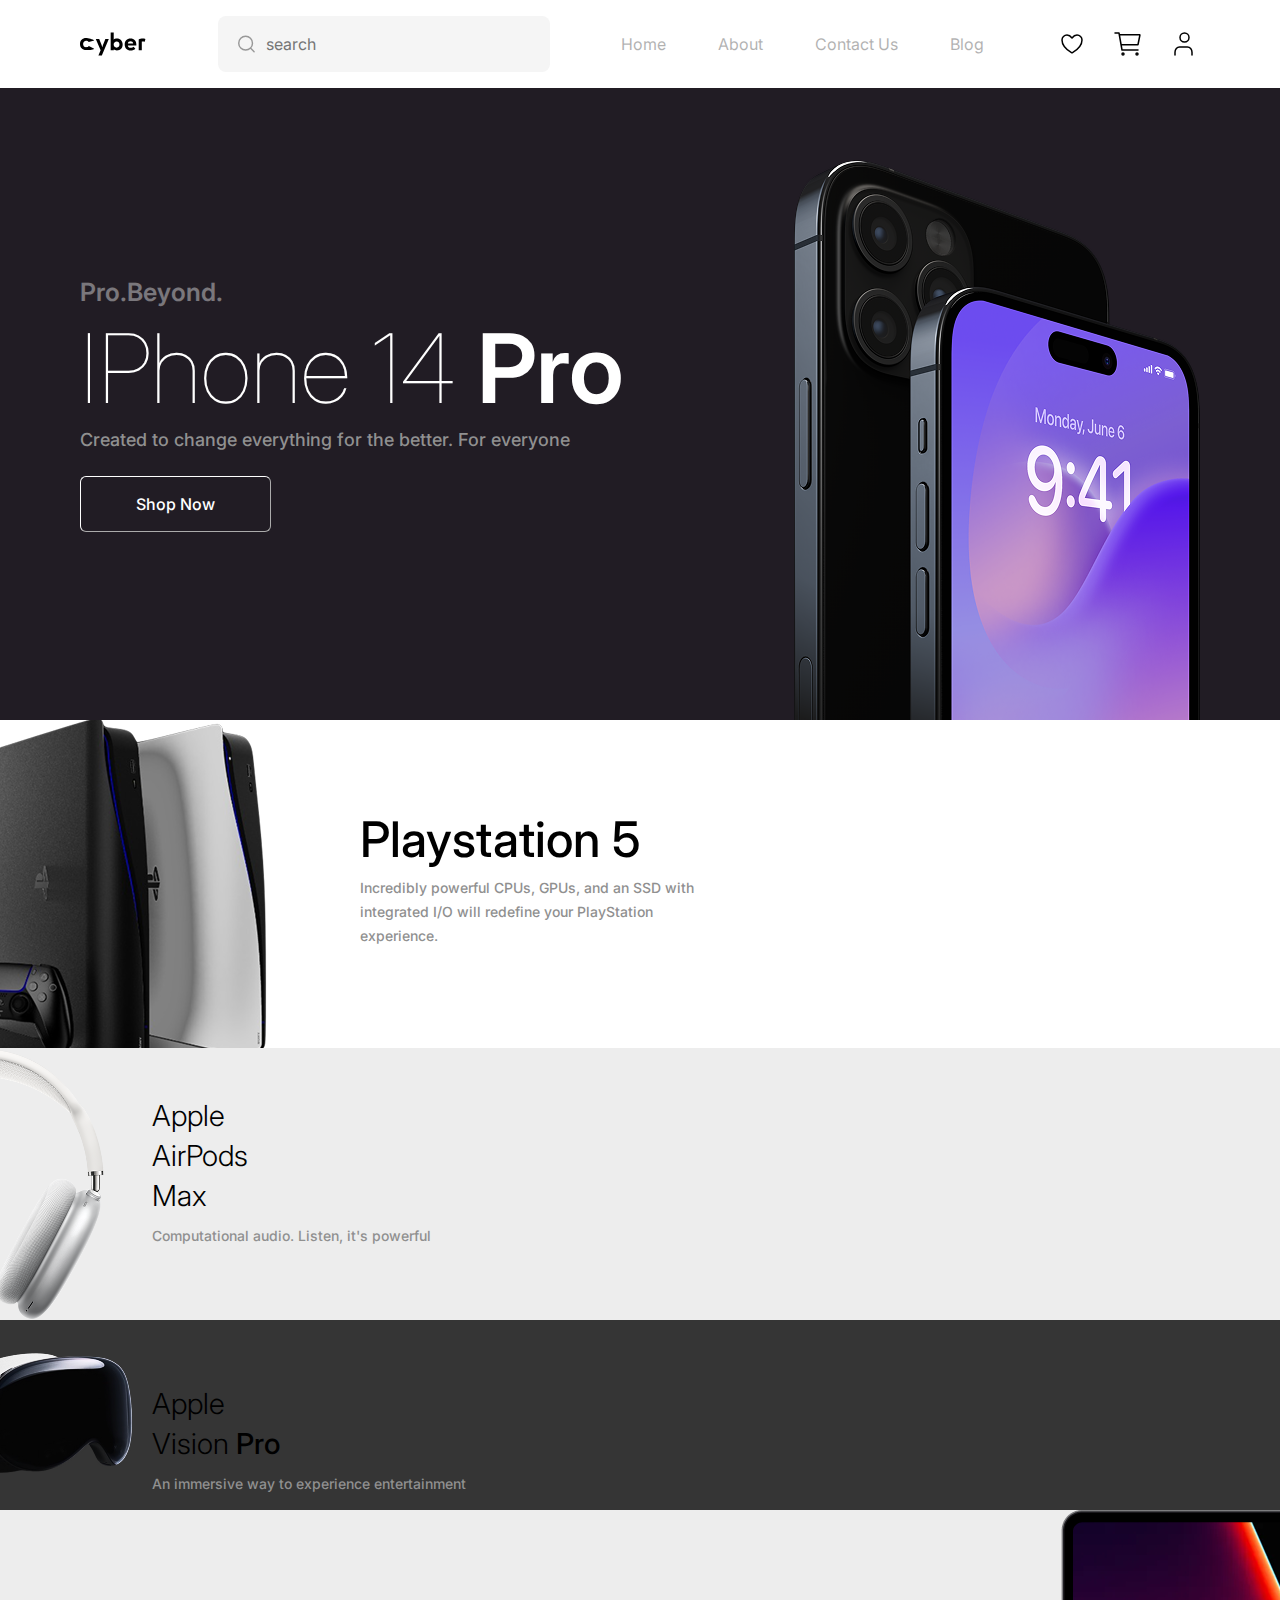
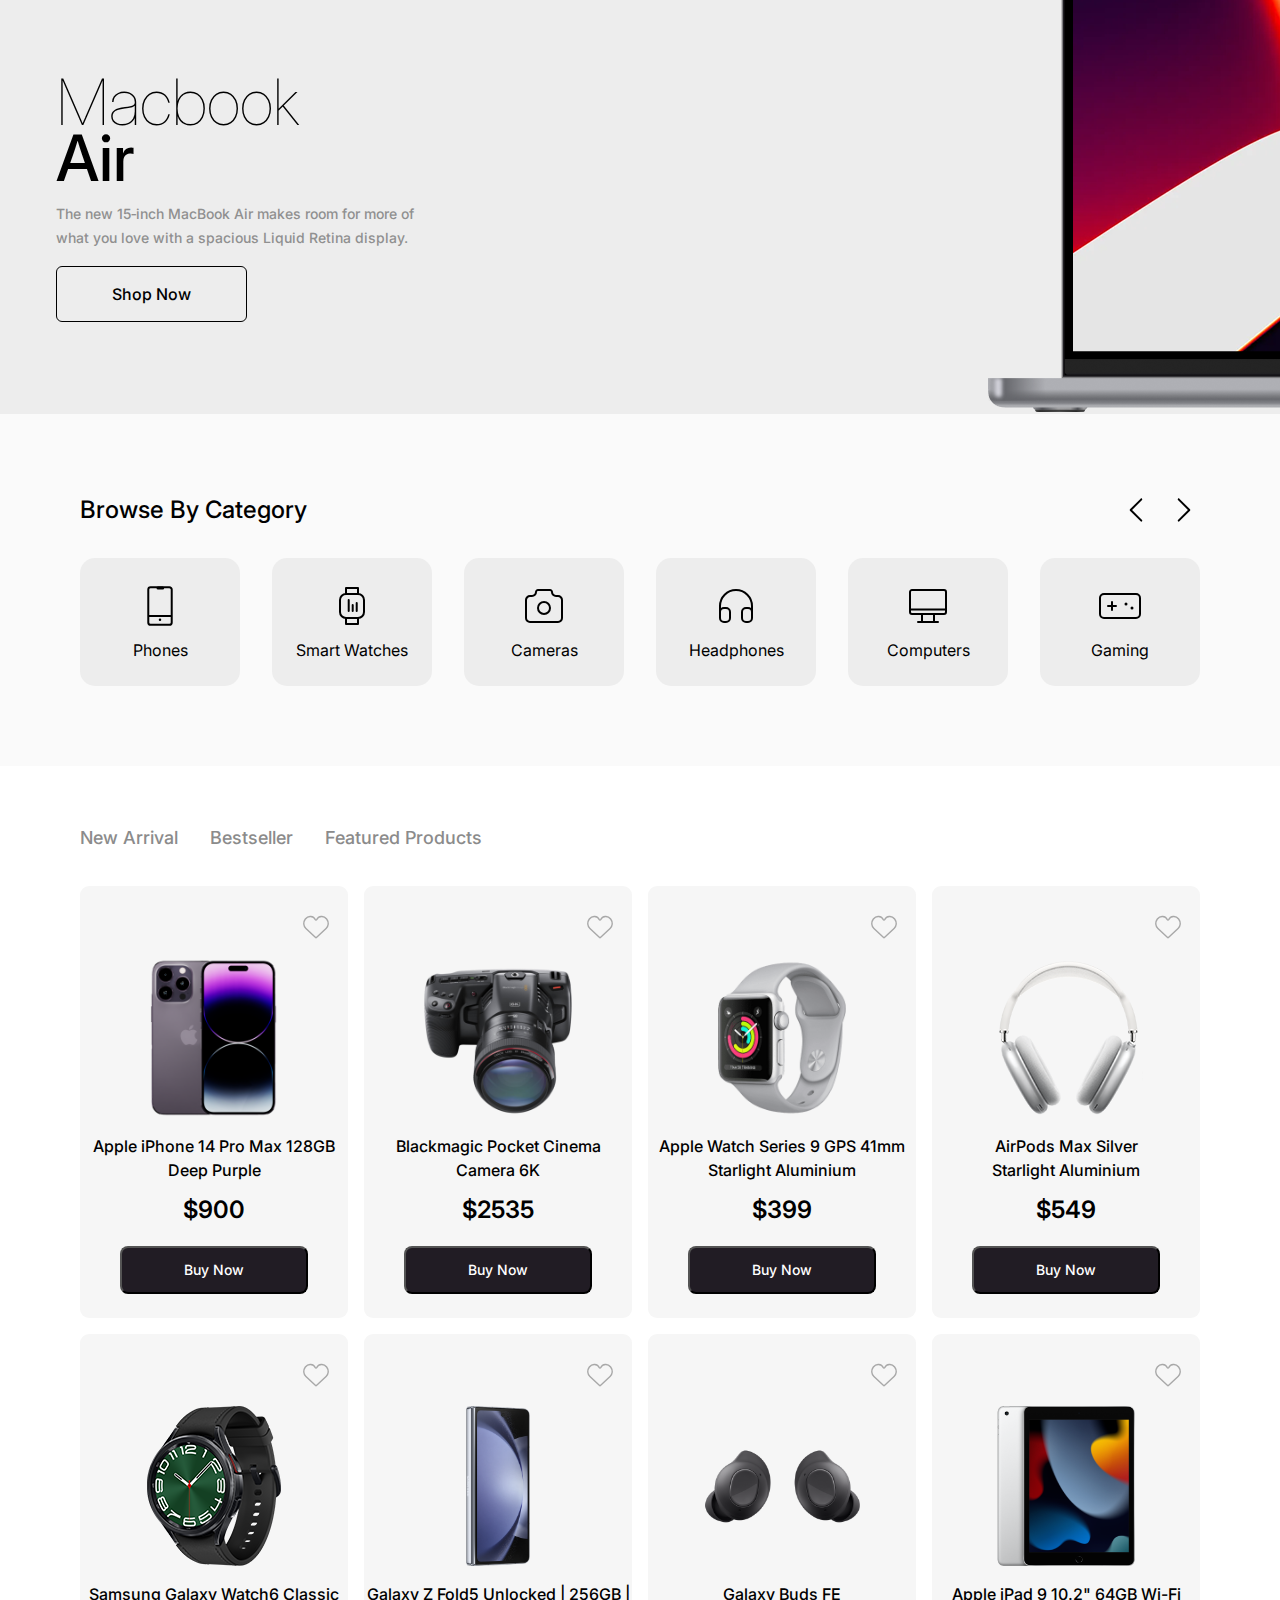
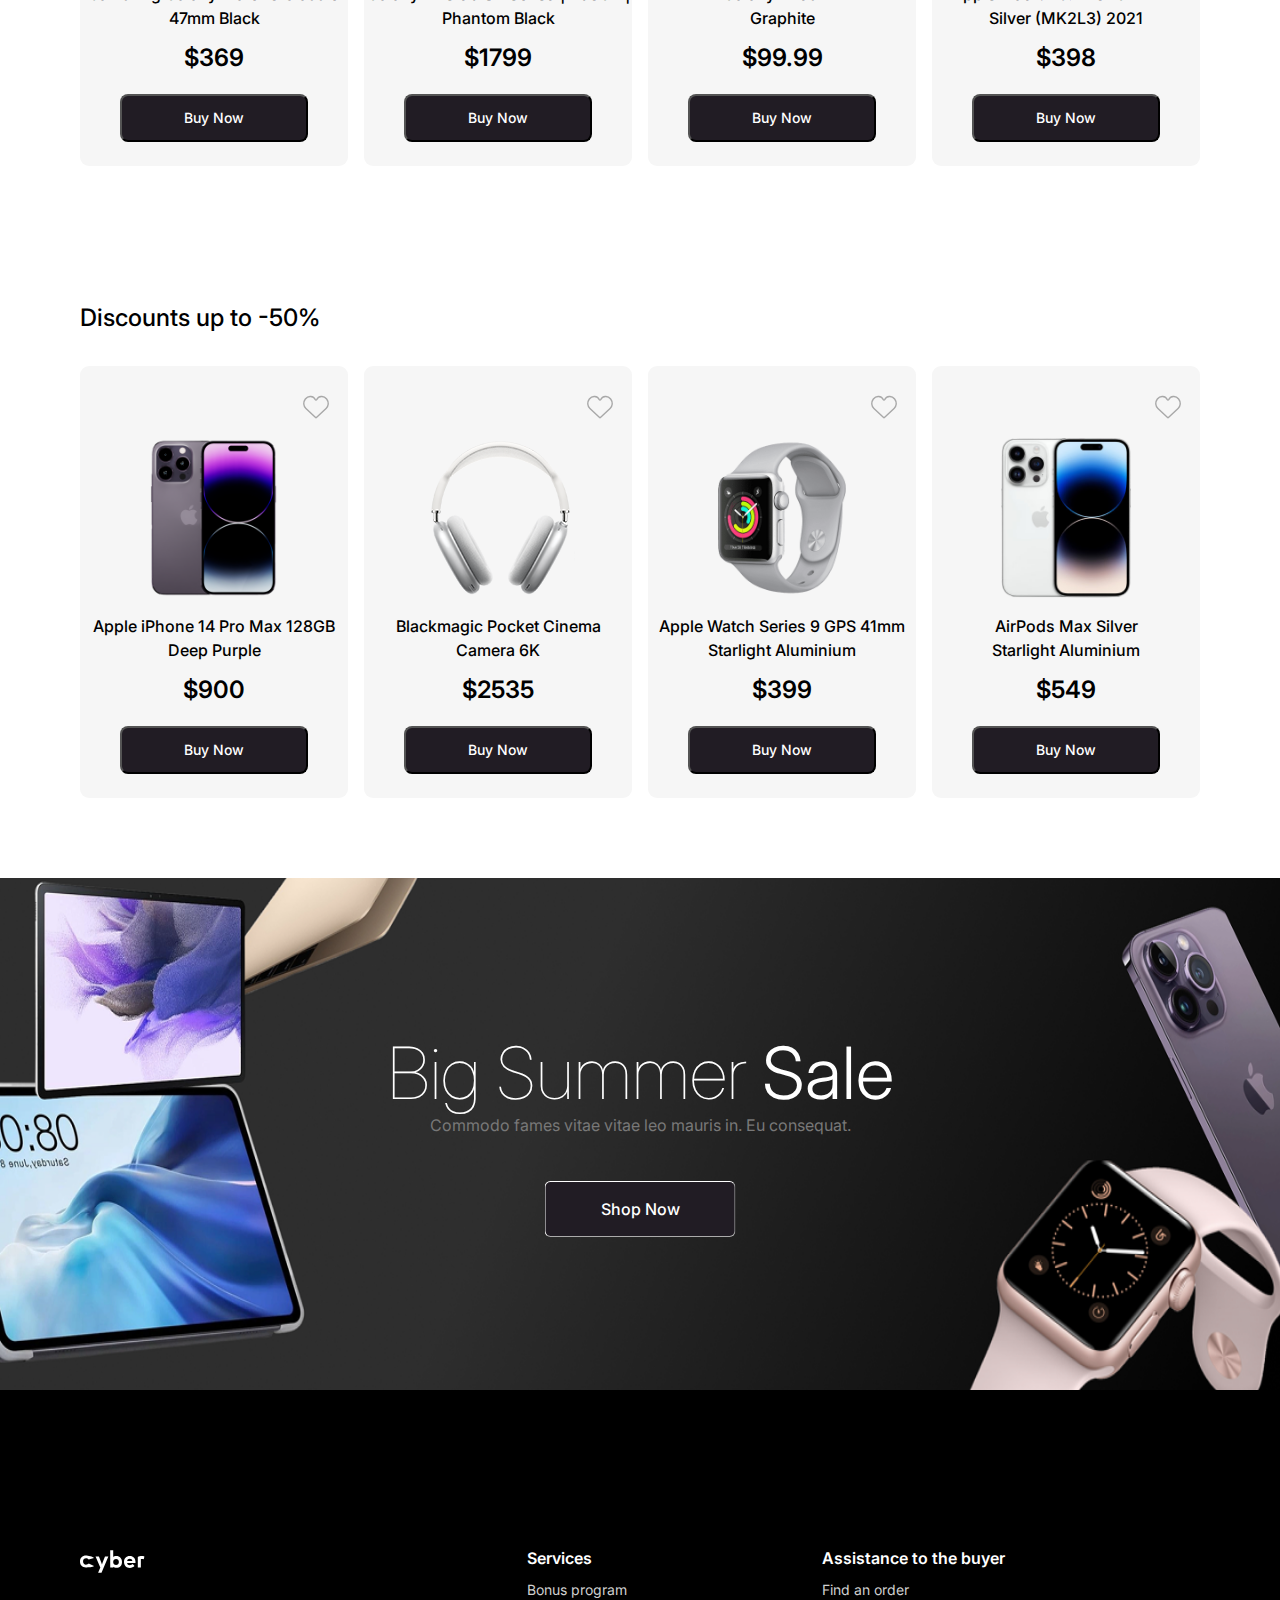
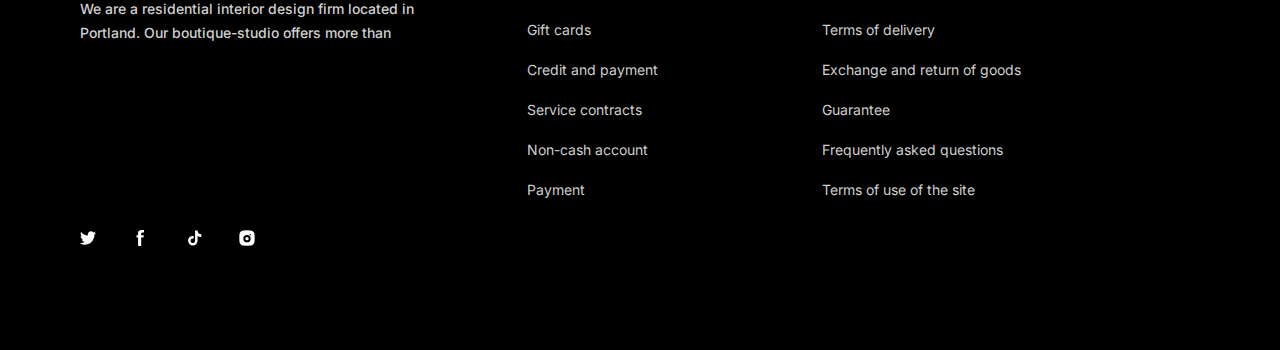
<file: index.html>
<!DOCTYPE html>
<html lang="en">
  <head>
    <meta charset="UTF-8" />
    <meta name="viewport" content="width=device-width, initial-scale=1.0" />
    <link rel="stylesheet" href="style.css" />
    <link rel="stylesheet" href="./reset.css" />
    <link rel="preconnect" href="https://fonts.googleapis.com" />
    <link rel="preconnect" href="https://fonts.gstatic.com" crossorigin />
    <link
      href="https://fonts.googleapis.com/css2?family=Inter:ital,opsz,wght@0,14..32,100..900;1,14..32,100..900&display=swap"
      rel="stylesheet"
    />
    <title>Document</title>
  </head>
  <body>
    <div class="header container">
      <div><img class="logo" src="./images/Logo.svg" alt="" /></div>
      <div class="search-container">
        <input class="input1" type="text" placeholder="search" />
        <img src="./images/Search.svg" alt="search icon" class="search-icon" />
      </div>

      <div class="lis4">
        <ul class="li4">
          <li><a href="#home">Home</a></li>
          <li><a href="#about">About</a></li>
          <li><a href="#contact">Contact Us</a></li>
          <li><a href="#blog">Blog</a></li>
        </ul>
      </div>
      <div class="icons3">
        <img src="./images/heart.svg" alt="" />
        <img class="cart-icon" src="./images/Cart.svg" alt="" />
        <img src="./images/User.svg" alt="" />
      </div>
      <img class="burger" src="./images/Burger.svg" alt="" />
    </div>

    <!-- start hero -->

    <div class="hero">
      <div class="container heroo">
        <div class="hero1">
          <p class="pro-beyond">Pro.Beyond.</p>
          <h1>IPhone 14 <span class="pro">Pro</span></h1>
          <p class="created-p">
            Created to change everything for the better. For everyone
          </p>
          <button class="shop-now">Shop Now</button>
        </div>
        <div class="hero2">
          <img class="phone" src="./images/phone.png" alt="" />
          <img class="phone-cut" src="./images/phone-cut.png" alt="" />
        </div>
      </div>
    </div>
    <!-- grid start -->

    <div class="grid-container1">
      <div class="yellow1">
        <div class="item wide">
          <div>
            <img class="playstation no" src="./images/PlayStation.png" alt="" />
            <img class="playst on" src="./images/playst.png" alt="" />
          </div>
          <div class="column column1">
            <h2>Playstation 5</h2>
            <p>
              Incredibly powerful CPUs, GPUs, and an SSD with <br />
              integrated I/O will redefine your PlayStation <br />
              experience.
            </p>
          </div>
        </div>
        <div class="green1">
          <div class="item small1">
            <div>
              <img class="yursasmeni no" src="./images/yursasmeni.png" alt="" />
              <img class="yurs on" src="./images/yurs.png" alt="" />
            </div>

            <div class="column">
              <h2>
                Apple <br />
                AirPods <br />
                <span small-span>Max</span>
              </h2>
              <p>Computational audio. Listen, it's powerful</p>
            </div>
          </div>

          <div class="item small">
            <div>
              <img class="satvale no" src="./images/satvale.png" alt="" />
              <img class="satv on" src="./images/satv.png" alt="" />
            </div>

            <div class="column">
              <h2>
                Apple <br />
                Vision <span class="small-span">Pro</span>
              </h2>
              <p>An immersive way to experience entertainment</p>
            </div>
          </div>
        </div>
      </div>
      <div class="item tall">
        <img class="macbook no" src="./images/MacBook Pro 14.png" alt="" />
        <img class="macb on" src="./images/MacBook Pro 14 (1).png" alt="" />

        <div class="column column1 column2">
          <h2>
            Macbook <br />
            <span class="tall-span">Air</span>
          </h2>
          <p>
            The new 15‑inch MacBook Air makes room for more of what you love
            with a spacious Liquid Retina display.
          </p>
          <button class="shop-now shop-now1">Shop Now</button>
        </div>
      </div>
    </div>
    <!-- arrows start -->
    <div class="grey">
      <div class="container">
        <div class="browse-arrows">
          <div class="browse">
            <p>Browse By Category</p>
          </div>
          <div class="arrows">
            <img src="./images/Arrow1.svg" alt="" />
            <img src="./images/Arrow2.svg" alt="" />
          </div>
        </div>

        <!-- cards1 start -->

        <div class="cards1">
          <div class="card">
            <img src="./images/small-Phone.svg" alt="" />
            <p>Phones</p>
          </div>
          <div class="card">
            <img src="./images/small-Phone.svg" alt="" />
            <p>Phones</p>
          </div>
          <div class="card">
            <img src="./images/small-Phone.svg" alt="" />
            <p>Phones</p>
          </div>
          <div class="card">
            <img src="./images/small-Phone.svg" alt="" />
            <p>Phones</p>
          </div>
          <div class="card">
            <img src="./images/small-Phone.svg" alt="" />
            <p>Phones</p>
          </div>
          <div class="card">
            <img src="./images/small-Phone.svg" alt="" />
            <p>Phones</p>
          </div>
        </div>
      </div>
    </div>
    <!-- cards1 end -->
    <div class="container">
      <div class="links">
        <p>New Arrival</p>
        <p>Bestseller</p>
        <p>Featured Products</p>
      </div>
      <div class="cards2">
        <div class="card2">
          <img class="phone3" src="./images/phone3.png" alt="" />
          <p class="apple">
            Apple iPhone 14 Pro Max <br />
            128GB Deep Purple
          </p>
          <p class="dollar">$900</p>
          <button class="buy-now">Buy Now</button>
          <img class="heart" src="./images/Like.svg" alt="Like" />
        </div>

        <div class="card2">
          <img class="phone3" src="./images/phone3.png" alt="" />
          <p class="apple">
            Apple iPhone 14 Pro Max <br />
            128GB Deep Purple
          </p>
          <p class="dollar">$900</p>
          <button class="buy-now">Buy Now</button>
          <img class="heart" src="./images/Like.svg" alt="" />
        </div>

        <div class="card2">
          <img class="phone3" src="./images/phone3.png" alt="" />
          <p class="apple">
            Apple iPhone 14 Pro Max <br />
            128GB Deep Purple
          </p>
          <p class="dollar">$900</p>
          <button class="buy-now">Buy Now</button>
          <img class="heart" src="./images/Like.svg" alt="" />
        </div>

        <div class="card2">
          <img class="phone3" src="./images/phone3.png" alt="" />
          <p class="apple">
            Apple iPhone 14 Pro Max <br />
            128GB Deep Purple
          </p>
          <p class="dollar">$900</p>
          <button class="buy-now">Buy Now</button>
          <img class="heart" src="./images/Like.svg" alt="" />
        </div>

        <div class="card2">
          <img class="phone3" src="./images/phone3.png" alt="" />
          <p class="apple">
            Apple iPhone 14 Pro Max <br />
            128GB Deep Purple
          </p>
          <p class="dollar">$900</p>
          <button class="buy-now">Buy Now</button>
          <img class="heart" src="./images/Like.svg" alt="" />
        </div>

        <div class="card2">
          <img class="phone3" src="./images/phone3.png" alt="" />
          <p class="apple">
            Apple iPhone 14 Pro Max <br />
            128GB Deep Purple
          </p>
          <p class="dollar">$900</p>
          <button class="buy-now">Buy Now</button>
          <img class="heart" src="./images/Like.svg" alt="" />
        </div>

        <div class="card2">
          <img class="phone3" src="./images/phone3.png" alt="" />
          <p class="apple">
            Apple iPhone 14 Pro Max <br />
            128GB Deep Purple
          </p>
          <p class="dollar">$900</p>
          <button class="buy-now">Buy Now</button>
          <img class="heart" src="./images/Like.svg" alt="" />
        </div>

        <div class="card2">
          <img class="phone3" src="./images/phone3.png" alt="" />
          <p class="apple">
            Apple iPhone 14 Pro Max <br />
            128GB Deep Purple
          </p>
          <p class="dollar">$900</p>
          <button class="buy-now">Buy Now</button>
          <img class="heart" src="./images/Like.svg" alt="" />
        </div>
      </div>
      <!-- cards3 start -->
      <p class="discounts">Discounts up to -50%</p>
      <div class="cards3">
        <div class="card2">
          <img class="phone3" src="./images/phone4.png" alt="" />
          <p class="apple">
            Apple iPhone 14 Pro 512GB <br />
            Gold (MQ233)
          </p>
          <p class="dollar">$900</p>
          <button class="buy-now">Buy Now</button>
          <img class="heart" src="./images/Like.svg" alt="" />
        </div>
        <div class="card2">
          <img class="phone3" src="./images/phone4.png" alt="" />
          <p class="apple">
            Apple iPhone 14 Pro 512GB <br />
            Gold (MQ233)
          </p>
          <p class="dollar">$900</p>
          <button class="buy-now">Buy Now</button>
          <img class="heart" src="./images/Like.svg" alt="" />
        </div>
        <div class="card2">
          <img class="phone3" src="./images/phone4.png" alt="" />
          <p class="apple">
            Apple iPhone 14 Pro 512GB <br />
            Gold (MQ233)
          </p>
          <p class="dollar">$900</p>
          <button class="buy-now">Buy Now</button>
          <img class="heart" src="./images/Like.svg" alt="" />
        </div>
        <div class="card2">
          <img class="phone3" src="./images/phone4.png" alt="" />
          <p class="apple">
            Apple iPhone 14 Pro 512GB <br />
            Gold (MQ233)
          </p>
          <p class="dollar">$900</p>
          <button class="buy-now">Buy Now</button>
          <img class="heart" src="./images/Like.svg" alt="" />
        </div>
      </div>
    </div>
    <!-- wreli start -->
    <div class="wreli">
      <img src="./images/background.png" alt="" />
      <div class="in-background">
        <p class="big">Big Summer <span class="sale">Sale</span></p>
        <p class="comodo">
          Commodo fames vitae vitae leo mauris in. Eu consequat.
        </p>
        <button class="shop-now">Shop Now</button>
      </div>
    </div>
    <!-- footer start -->
    <div class="footer">
      <div class="container futeri">
        <div class="we">
          <img class="logo1" src="./images/Logo1.svg" alt="" />
          <p>
            We are a residential interior design firm located in <br />
            Portland. Our boutique-studio offers more than
          </p>
        </div>
        <div class="ps1">
          <h2>Services</h2>
          <p>Bonus program</p>
          <p>Gift cards</p>
          <p>Credit and payment</p>
          <p>Service contracts</p>
          <p>Non-cash account</p>
          <p>Payment</p>
        </div>
        <div class="ps2">
          <h2>Assistance to the buyer</h2>
          <p>Find an order</p>
          <p>Terms of delivery</p>
          <p>Exchange and return of goods</p>
          <p>Guarantee</p>
          <p>Frequently asked questions</p>
          <p>Terms of use of the site</p>
        </div>
      </div>
      <div class="icons container">
        <img src="./images/Twitter.svg" alt="" />
        <img src="./images/Facebook.svg" alt="" />
        <img src="./images/Tiktok.svg" alt="" />
        <img src="./images/Instagram.svg" alt="" />
      </div>
    </div>
    <script src="./index.js"></script>
    <script src="./shopping.js"></script>

  </body>
</html>
</file>
<file: style.css>
.inter-uniquifier {
  font-family: "Inter", serif;
  font-optical-sizing: auto;
  font-weight: weight;
  font-style: normal;
}
* {
  font-family: "Inter", serif;
}
.search-container {
  position: relative;
  width: 332px;
  align-items: center;
}
.input1 {
  height: 56px;

  background-color: #f5f5f5;
  border: none;
  border-radius: 8px;
  padding: 16px;
  gap: 8px;
}
.search-container input {
  width: 100%;
  padding-left: 48px;
}

.search-container .search-icon {
  position: absolute;
  left: 16px;
  top: 50%;
  transform: translateY(-50%);
  width: 24px;
  height: 24px;
}
.header {
  height: 88px;
  align-items: center;
  display: flex;
  justify-content: space-between;
}
.icons3 {
  display: flex;
  gap: 24px;
}
.li4 {
  gap: 52px;
  display: flex;
  list-style-type: none;
}
ul {
  padding: 0;
  margin: 0;
  display: flex;
}

a {
  text-decoration: none;
  color: #000;
  opacity: 0.3;
}

a:hover {
  color: #000000;
  font-weight: 500;
  line-height: 19.36px;
  letter-spacing: 0%;
  opacity: 1;
}
@media only screen and (min-width: 1160px) {
  .burger {
    display: none;
  }
}
@media only screen and (max-width: 1160px) {
  .burger {
    display: show;
  }
  .lis4,
  .search-container,
  .icons3 {
    display: none;
  }
  .header {
    padding-right: 16px;
    padding-left: 16px;
  }
  .links,
  .discounts,
  .browse {
    padding-left: 16px;
  }
}

/* start hero */
.hero1 {
  color: #fff;
  /* height: 632px; */
  display: flex;
  flex-direction: column;
  gap: 24px;
  padding-top: 188px;
}

.heroo {
  display: flex;
  justify-content: space-between;
}

.shop-now {
  color: #fff;
  width: 191px;
  height: 56px;
  border-radius: 6px;
  gap: 8px;
  border-width: 1px;
  border-color: #fff;
  background-color: #211c24;
  font-weight: 500;
  line-height: 24px;
  letter-spacing: 0%;
  text-align: center;
}
.pro-beyond {
  font-weight: 600;
  font-size: 25px;
  line-height: 32px;
  letter-spacing: 0%;
  opacity: 0.4;
}
h1 {
  font-weight: 100;
  font-size: 96px;
  line-height: 72px;
  letter-spacing: -1%;
}
.pro {
  font-weight: 600;
}
.created-p {
  font-weight: 500;
  font-size: 18px;
  line-height: 24px;
  letter-spacing: 0%;
  color: #909090;
}
.phone {
  height: 632px;
}
.hero {
  background-color: #211c24;
  justify-content: space-between;
  display: flex;
}

@media only screen and (max-width: 1160px) {
  .heroo {
    flex-direction: column;
  }
  .phone {
    display: none;
  }
  .hero1 {
    text-align: center;
    margin: auto;
    padding-bottom: 48px;
    padding-top: 88px;
  }
  .shop-now {
    margin: auto;
  }
  .phone-cut {
    margin: auto;
  }
  h1 {
    font-size: 72px;
  }
  .pro {
    font-weight: 600;
  }
  .created-p {
    font-size: 19px;
  }
}

@media only screen and (min-width: 1160px) {
  .phone-cut {
    display: none;
  }
}

/* arrow start */
.arrows {
  gap: 16px;
  display: flex;
}
.browse-arrows {
  padding-top: 80px;
  margin-bottom: 32px;
  justify-content: space-between;
  display: flex;
  align-items: center;
}
.container {
  max-width: 1120px;
  width: 100%;
  margin: auto;
}
.browse {
  font-weight: 500;
  font-size: 24px;
  line-height: 32px;
  letter-spacing: 1%;
  color: #000000;
}
.cards1 {
  display: grid;
  grid-template-columns: repeat(6, 1fr);
  gap: 32px;
  padding-bottom: 80px;
}
@media only screen and (max-width: 1160px) {
  .cards1 {
    grid-template-columns: repeat(2, 1fr);
    gap: 16px;
  }
  .cards1 .card {
    width: 100%;
    object-fit: cover;
  }
  .container {
    padding-inline: 16px;
  }
}
.card {
  gap: 8px;
  width: 160px;
  height: 128px;
  display: flex;
  flex-direction: column;
  background-color: #ededed;
  justify-content: center;
  align-items: center;
  border-radius: 15px;
}
.card img {
  width: 48px;
  height: 48px;
}
/* links start */
.links p {
  font-weight: 500;
  font-size: 18px;
  line-height: 32px;
  letter-spacing: 0%;
  text-align: center;
  color: #8b8b8b;
}
.links p:hover {
  text-decoration: underline;
}
.links {
  margin-top: 56px;
  margin-bottom: 32px;
  display: flex;
  gap: 32px;
}
.links p:hover {
  color: #000000;
}
/* cards2 start */
.phone3 {
  width: 160px;
  height: 160px;
}
.cards2 {
  display: grid;
  grid-template-columns: repeat(4, 1fr);
  gap: 16px;
  grid-template-rows: repeat(2, 1fr);
  margin-bottom: 56px;
}
@media (max-width: 1160px) {
  .cards2 {
    grid-template-columns: repeat(2, 1fr);
    grid-template-rows: repeat(4, 1fr);
  }
  .cards2 .card2 {
    width: 100%;
    object-fit: cover;
  }
}
.card2 {
  gap: 16px;
  display: flex;
  flex-direction: column;
  background-color: #f6f6f6;
  align-items: center;
  width: 268px;
  height: 432px;
  min-width: 200px;
  border-radius: 9px;
  padding-top: 72px;
  position: relative;
}
.heart {
  position: absolute;
  top: 24px;
  right: 16px;
}
@media (max-width: 1160px) {
  .heart {
    right: 12px;
  }
}
.apple {
  text-align: center;
  font-weight: 500;
  line-height: 24px;
  letter-spacing: 0%;
}
.grey {
  background-color: #fafafa;
}
.dollar {
  font-weight: 600;
  font-size: 24px;
  line-height: 24px;
  letter-spacing: 3%;
  text-align: center;
}
.buy-now {
  margin-top: 8px;

  width: 188px;
  height: 48px;
  border-radius: 8px;
  padding-top: 12px 64px;
  color: #fff;
  background-color: #211c24;
  font-weight: 500;
  font-size: 14px;
  line-height: 24px;
  letter-spacing: 0%;
  text-align: center;
}
@media (max-width: 1160px) {
  .card2 {
    gap: 8px;
    display: flex;
    flex-direction: column;
    background-color: #f6f6f6;
    align-items: center;
    height: 352px;
    min-width: 163.5px;
    border-radius: 9px;
    padding-top: 64px;
  }
  .apple {
    padding-bottom: 8px;
  }
  .grey {
    background-color: #fafafa;
  }
  .dollar {
    padding-bottom: 8px;
  }
  .phone3 {
    width: 104px;
    height: 104px;
  }
  .buy-now {
    margin-top: 0px;

    width: 140px;
    height: 48px;
  }
}

.discounts {
  padding-top: 80px;
  padding-bottom: 32px;
  font-weight: 500;
  font-size: 24px;
  line-height: 32px;
  letter-spacing: 0%;
  color: #000000;
}
/* cards3 start */
.cards3 {
  display: grid;
  grid-template-columns: repeat(4, 1fr);
  gap: 16px;
  grid-template-rows: 1fr;
  margin-bottom: 80px;
}
@media (max-width: 1160px) {
  .cards3 {
    grid-template-columns: repeat(2, 1fr);
    grid-template-rows: repeat(2, 1fr);
  }
  .cards3 .card2 {
    width: 100%;
    object-fit: cover;
  }
}
.wreli {
  width: 100%;
  position: relative;
}

.wreli img {
  width: 100%;
  height: auto;
  display: block;
}

.in-background {
  top: 159px;
  position: absolute;
  left: 50%;
  transform: translate(-50%);
  display: flex;
  flex-direction: column;
  align-items: center;
}
.big {
  color: #ffffff;
  font-weight: 100;
  font-size: 72px;
  line-height: 72px;
  letter-spacing: -1%;
  text-align: center;
}
.sale {
  font-weight: 300;
}
.comodo {
  font-weight: 400;
  line-height: 32px;
  letter-spacing: 0%;
  text-align: center;
  color: #787878;
  padding-bottom: 40px;
}
@media (max-width: 1050px) {
  .big {
    font-size: 48px;
  }
  .in-background {
    top: 104px;
  }
}
@media (max-width: 1400px) {
  .wreli img {
    height: 512px;
  }
}
/* footer start */
.footer {
  color: #fff;

  background-color: #000;
}
.futeri {
  padding-top: 160px;
  display: flex;
}
.we p {
  padding-right: 113px;
  font-weight: 500;
  font-size: 14px;
  line-height: 23.87px;
  letter-spacing: 0%;
}
.ps1 {
  display: flex;
  flex-direction: column;
  gap: 8px;
  width: 295px;
  padding-right: 32px;
}
.we {
  color: #cfcfcf;
  display: flex;
  flex-direction: column;
  gap: 24px;
  font-weight: 500;
  font-size: 14px;
  line-height: 23.87px;
  letter-spacing: 0%;
}
.logo1 {
  width: 65px;
  height: 23px;
}
.ps1 h2,
.ps2 h2 {
  font-weight: 600;
  font-size: 16px;
  line-height: 16px;
  letter-spacing: 0%;
}
.ps1 p,
.ps2 p {
  font-weight: 400;
  font-size: 14px;
  line-height: 32px;
  letter-spacing: 0%;
  color: #cfcfcf;
}
.ps2 {
  display: flex;
  flex-direction: column;
  gap: 8px;
}
.icons {
  display: flex;
  gap: 36.33px;
  padding-bottom: 104px;
  padding-top: 24px;
}
@media (max-width: 1160px) {
  .futeri {
    padding-top: 48px;
    gap: 24px;
    flex-direction: column;
    align-items: center;
    text-align: center;
  }
  .we p {
    padding-right: 0px;
  }
  .logo1 {
    margin: auto;
  }
  .ps1 {
    padding-right: 0px;
  }
  .icons {
    justify-content: center;
    padding-bottom: 48px;
    gap: 25.67px;
  }
}

.grid-container {
  display: grid;
  grid-template-columns: 1fr 1fr 1fr 1fr; /* Two columns */
  grid-template-rows: 1fr 1fr 1fr 1fr; /* Single row */
  height: 1200px;
  width: 100%;
  gap: 3px;
}
.small1 {
  background-color: #ededed;
  /* grid-row-start: 2;
  grid-row-end: 2;
  grid-column-start: 1;
  grid-column-end: 1; */
}
.small {
  background-color: #353535;
  /* grid-row-start: 2;
  grid-row-end: 2;
  grid-column-start: 2;
  grid-column-end: 2; */
}

.tall {
  background-color: #ededed;
  /* grid-row-start: 1;
  grid-row-end: 3;
  grid-column-start: 3;
  grid-column-end: 5; */
  /* position: relative; */
}

.wide {
  background-color: #fff;
  /* grid-row-start: 1;
  grid-row-end: 1;
  grid-column-start: 1;
  grid-column-end: 3; */
}
.tall .macbook {
  position: absolute;
  right: 0px;
}
.small1 p,
.tall p,
.wide p,
.small p {
  color: #909090;
  font-weight: 500;
  font-size: 14px;
  line-height: 24px;
  letter-spacing: 0%;
}
.wide {
  display: flex;
}
.small1 h2,
.tall h2,
.wide h2 {
  color: #000000;
}

.small,
.small1 {
  display: flex;
}
.column {
  gap: 8px;
  display: flex;
  flex-direction: column;
  max-width: 360px;
}
.wide h2 {
  margin-top: 100px;
  font-weight: 500;
  font-size: 49px;
  line-height: 40px;
  letter-spacing: 0%;
}
.tall h2 {
  margin-top: 164px;
  font-weight: 100;
  font-size: 64px;
  line-height: 56px;
  letter-spacing: 0%;
}
.tall-span {
  font-weight: 500;
}
.column1 {
  gap: 16px;
}
.small-span {
  font-weight: 500;
}
.small h2,
.small1 h2 {
  font-weight: 300;
  font-size: 29px;
  line-height: 40px;
  letter-spacing: 0%;
}
.small1 h2 {
  margin-top: 48px;
}
.small h2 {
  margin-top: 64px;
}
.small1 {
  gap: 48px;
}
.small {
  gap: 16px;
}
.column2 {
  margin-left: 56px;
}
.shop-now1 {
  background-color: #ededed;
  color: #000;
  border: 1px solid #000;
}
@media only screen and (max-width: 1160px) {
  .grid-container {
    display: flex;
    flex-direction: column;
  }
  .no {
    display: none;
  }
  .item {
    flex-direction: column;
    align-items: center;
    text-align: center;
    justify-content: center;
  }
  .tall .column,
  .macb {
    margin: auto;
    justify-content: center;
  }
  .macb {
    right: unset;
    margin: auto;
    justify-content: center;
  }

  .small1 p,
  .tall p,
  .wide p,
  .small p {
    font-size: 16px;
  }
  .small1 h2,
  .tall h2,
  .wide h2 {
    font-size: 34px;
    font-weight: 300px;
  }

  .wide h2,
  .small h2,
  .small1 h2,
  .tall h2 {
    margin-top: 24px;
  }
  .wide,
  .small,
  .small1,
  .tall {
    gap: 0px;
  }
  br {
    display: none;
  }
  .column1 {
    gap: 8px;
  }
  .column {
    margin-bottom: 40px;
  }
  .shop-now1 {
    margin-bottom: 40px;
  }
}

@media only screen and (min-width: 1160px) {
  .on {
    display: none;
  }
}

.yurs {
  width: 192px;
  height: 200px;
}
.satv {
  width: 326px;
  height: 192px;
}
.playst {
  width: 200px;
  height: 200px;
}
.macb {
  width: 330px;
  height: 200px;
}

.grid-container1 {
  display: grid;
  grid-template-columns: 1fr 1fr;
  width: 100%;
}
.yellow1 {
  height: 328px;
}
.green1 {
  height: 272px;
  display: grid;
  grid-template-columns: 1fr 1fr;
}
.tall {
  height: 600px;
}
@media only screen and (max-width: 1305px) {
  .grid-container1 {
    grid-template-columns: 1fr;
  }
  .green1 {
    height: auto;
    grid-template-columns: 1fr;
  }
  .tall {
    height: 504px;
  }
  .yellow1 {
    height: auto;
  }
}
</file>
